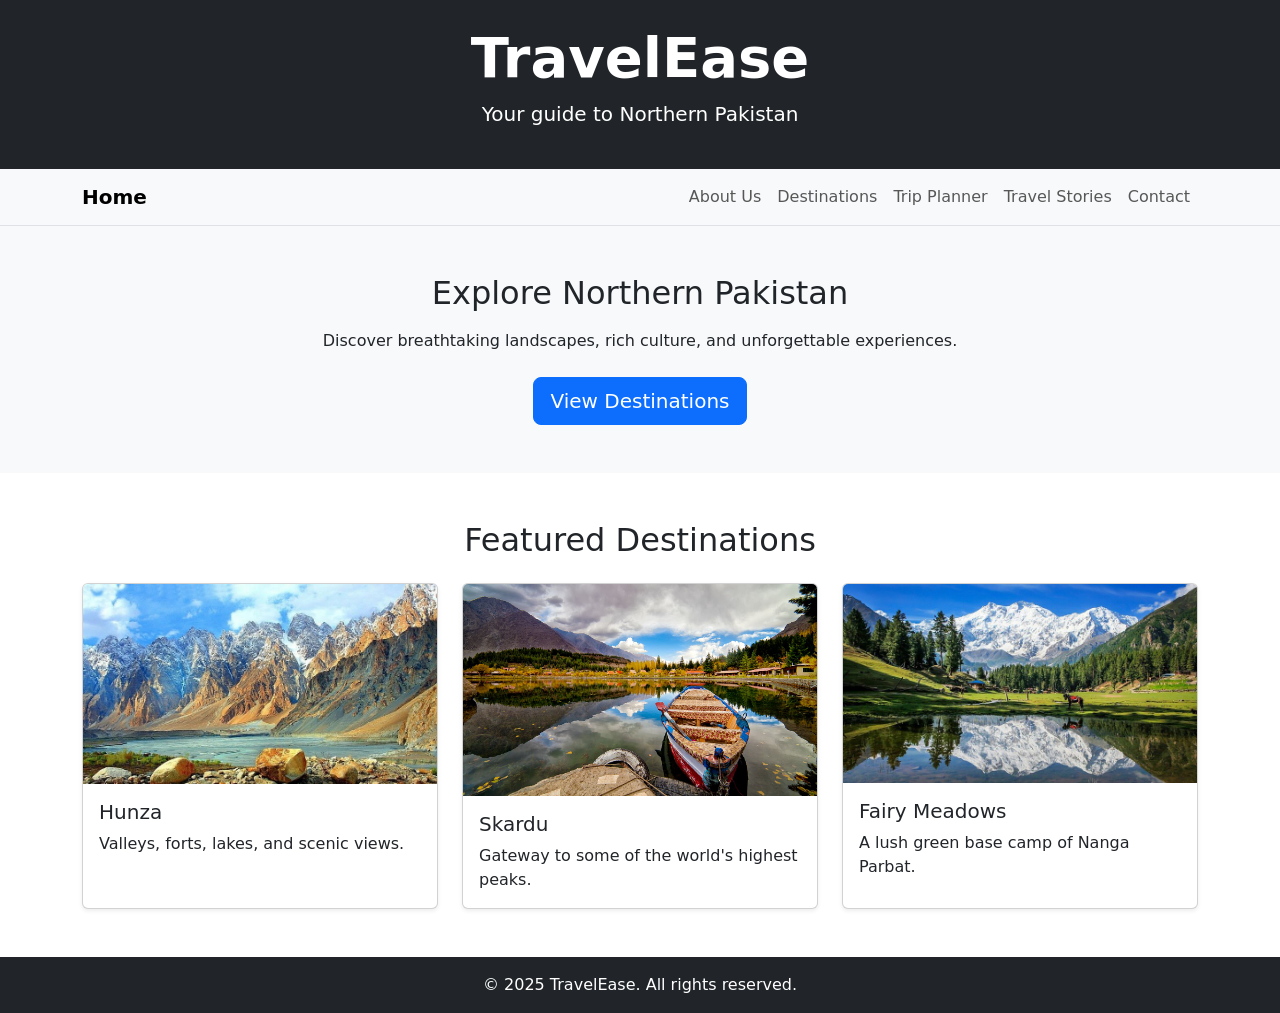
<file: src/index.html>
<!DOCTYPE html>
<html lang="en">
<head>
  <meta charset="UTF-8">
  <title>TravelEase - Northern Pakistan Guide</title>
  <meta name="viewport" content="width=device-width, initial-scale=1">
  <link href="https://cdn.jsdelivr.net/npm/bootstrap@5.3.0/dist/css/bootstrap.min.css" rel="stylesheet">
</head>
<body>
  <!-- Header -->
  <header class="bg-dark text-white text-center py-4">
    <div class="container">
      <h1 class="display-4 fw-bold">TravelEase</h1>
      <p class="lead">Your guide to Northern Pakistan</p>
    </div>
  </header>

  <!-- Navbar -->
  <nav class="navbar navbar-expand-lg navbar-light bg-light border-bottom">
    <div class="container">
      <a class="navbar-brand fw-bold" href="./index.html">Home</a>
      <button class="navbar-toggler" type="button" data-bs-toggle="collapse" data-bs-target="#navbarNav">
        <span class="navbar-toggler-icon"></span>
      </button>
      <div class="collapse navbar-collapse" id="navbarNav">
        <ul class="navbar-nav ms-auto">
          <li class="nav-item"><a class="nav-link" href="./about.html">About Us</a></li>
          <li class="nav-item"><a class="nav-link" href="./destinations.html">Destinations</a></li>
          <li class="nav-item"><a class="nav-link" href="./trip-planner.html">Trip Planner</a></li>
          <li class="nav-item"><a class="nav-link" href="./travel-stories.html">Travel Stories</a></li>
          <li class="nav-item"><a class="nav-link" href="./contact.html">Contact</a></li>
        </ul>
      </div>
    </div>
  </nav>

  <!-- Hero Section -->
  <section class="bg-light py-5">
    <div class="container text-center">
      <h2 class="mb-3">Explore Northern Pakistan</h2>
      <p class="mb-4">Discover breathtaking landscapes, rich culture, and unforgettable experiences.</p>
      <a href="./destinations.html" class="btn btn-primary btn-lg">View Destinations</a>
    </div>
  </section>

  <!-- Featured Destinations -->
  <main class="container py-5">
    <h2 class="mb-4 text-center">Featured Destinations</h2>
    <div class="row g-4">
      <div class="col-md-4">
        <div class="card h-100 shadow-sm">
          <img src="./images/hunza.jpg" class="card-img-top" alt="Hunza Valley">
          <div class="card-body">
            <h5 class="card-title">Hunza</h5>
            <p class="card-text">Valleys, forts, lakes, and scenic views.</p>
          </div>
        </div>
      </div>
      <div class="col-md-4">
        <div class="card h-100 shadow-sm">
          <img src="./images/skardu.jpg" class="card-img-top" alt="Skardu">
          <div class="card-body">
            <h5 class="card-title">Skardu</h5>
            <p class="card-text">Gateway to some of the world's highest peaks.</p>
          </div>
        </div>
      </div>
      <div class="col-md-4">
        <div class="card h-100 shadow-sm">
          <img src="./images/fairy-meadows.jpg" class="card-img-top" alt="Fairy Meadows">
          <div class="card-body">
            <h5 class="card-title">Fairy Meadows</h5>
            <p class="card-text">A lush green base camp of Nanga Parbat.</p>
          </div>
        </div>
      </div>
    </div>
  </main>

  <!-- Footer -->
  <footer class="bg-dark text-white text-center py-3">
    <div class="container">
      <p class="mb-0">© 2025 TravelEase. All rights reserved.</p>
    </div>
  </footer>

  <!-- Bootstrap JS (deferred) -->
  <script src="https://cdn.jsdelivr.net/npm/bootstrap@5.3.0/dist/js/bootstrap.bundle.min.js" defer></script>
</body>
</html>
</file>
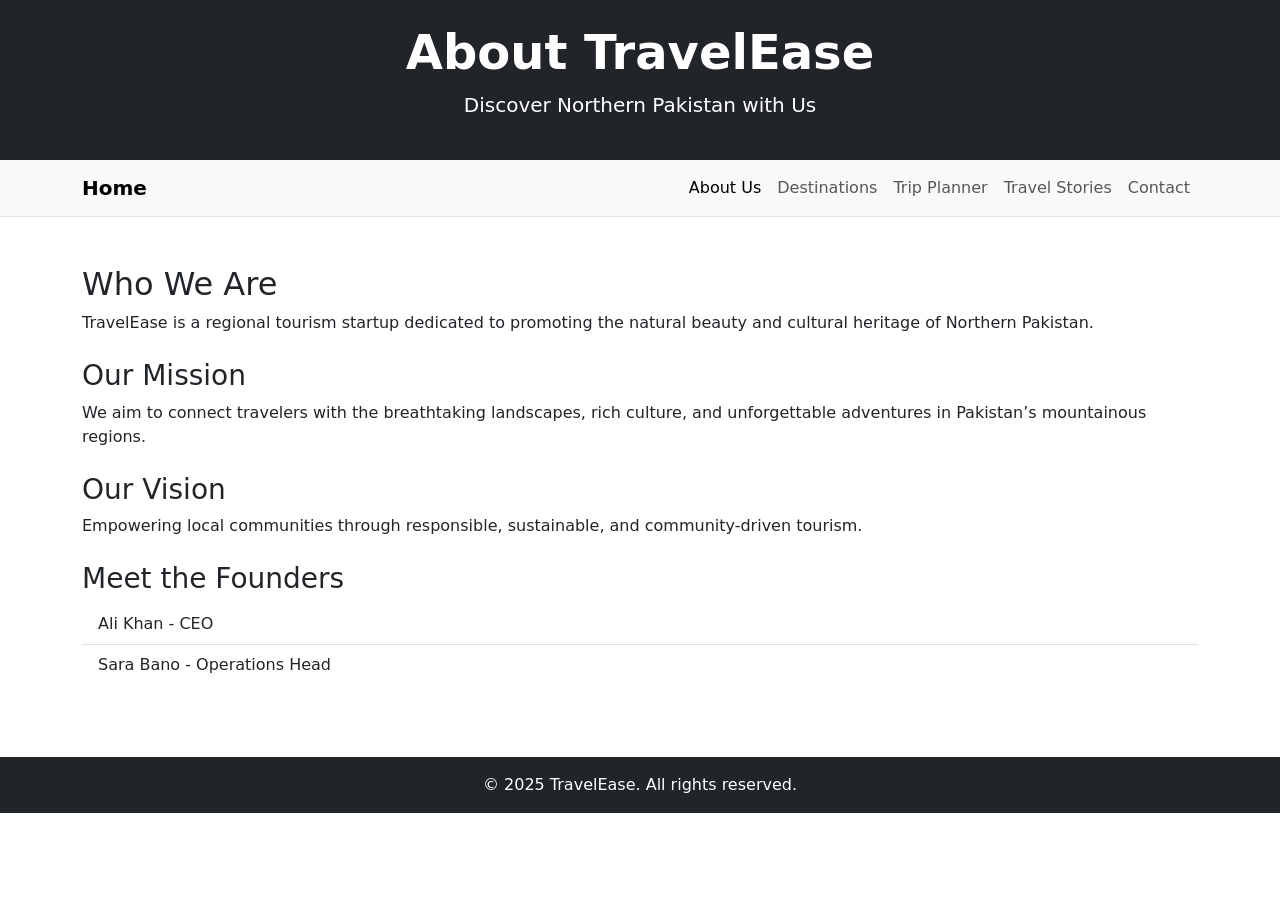
<file: src/about.html>
<!DOCTYPE html>
<html lang="en">
<head>
  <meta charset="UTF-8">
  <title>About Us - TravelEase</title>
  <meta name="viewport" content="width=device-width, initial-scale=1">
  <link href="https://cdn.jsdelivr.net/npm/bootstrap@5.3.0/dist/css/bootstrap.min.css" rel="stylesheet">
</head>
<body>
  <!-- Header -->
  <header class="bg-dark text-white text-center py-4">
    <div class="container">
      <h1 class="display-5 fw-bold">About TravelEase</h1>
      <p class="lead">Discover Northern Pakistan with Us</p>
    </div>
  </header>

  <!-- Navigation -->
  <nav class="navbar navbar-expand-lg navbar-light bg-light border-bottom">
    <div class="container">
      <a class="navbar-brand fw-bold" href="./index.html">Home</a>
      <button class="navbar-toggler" type="button" data-bs-toggle="collapse" data-bs-target="#navbarNav">
        <span class="navbar-toggler-icon"></span>
      </button>
      <div class="collapse navbar-collapse" id="navbarNav">
        <ul class="navbar-nav ms-auto">
          <li class="nav-item"><a class="nav-link active" href="./about.html">About Us</a></li>
          <li class="nav-item"><a class="nav-link" href="./destinations.html">Destinations</a></li>
          <li class="nav-item"><a class="nav-link" href="./trip-planner.html">Trip Planner</a></li>
          <li class="nav-item"><a class="nav-link" href="./travel-stories.html">Travel Stories</a></li>
          <li class="nav-item"><a class="nav-link" href="./contact.html">Contact</a></li>
        </ul>
      </div>
    </div>
  </nav>

  <!-- Main Content -->
  <main class="container py-5">
    <section class="mb-4">
      <h2>Who We Are</h2>
      <p>TravelEase is a regional tourism startup dedicated to promoting the natural beauty and cultural heritage of Northern Pakistan.</p>
    </section>

    <section class="mb-4">
      <h3>Our Mission</h3>
      <p>We aim to connect travelers with the breathtaking landscapes, rich culture, and unforgettable adventures in Pakistan’s mountainous regions.</p>
    </section>

    <section class="mb-4">
      <h3>Our Vision</h3>
      <p>Empowering local communities through responsible, sustainable, and community-driven tourism.</p>
    </section>

    <section>
      <h3>Meet the Founders</h3>
      <ul class="list-group list-group-flush">
        <li class="list-group-item">Ali Khan - CEO</li>
        <li class="list-group-item">Sara Bano - Operations Head</li>
      </ul>
    </section>
  </main>

  <!-- Footer -->
  <footer class="bg-dark text-white text-center py-3 mt-4">
    <div class="container">
      <p class="mb-0">© 2025 TravelEase. All rights reserved.</p>
    </div>
  </footer>

  <!-- Bootstrap JS (deferred) -->
  <script src="https://cdn.jsdelivr.net/npm/bootstrap@5.3.0/dist/js/bootstrap.bundle.min.js" defer></script>
</body>
</html>
</file>
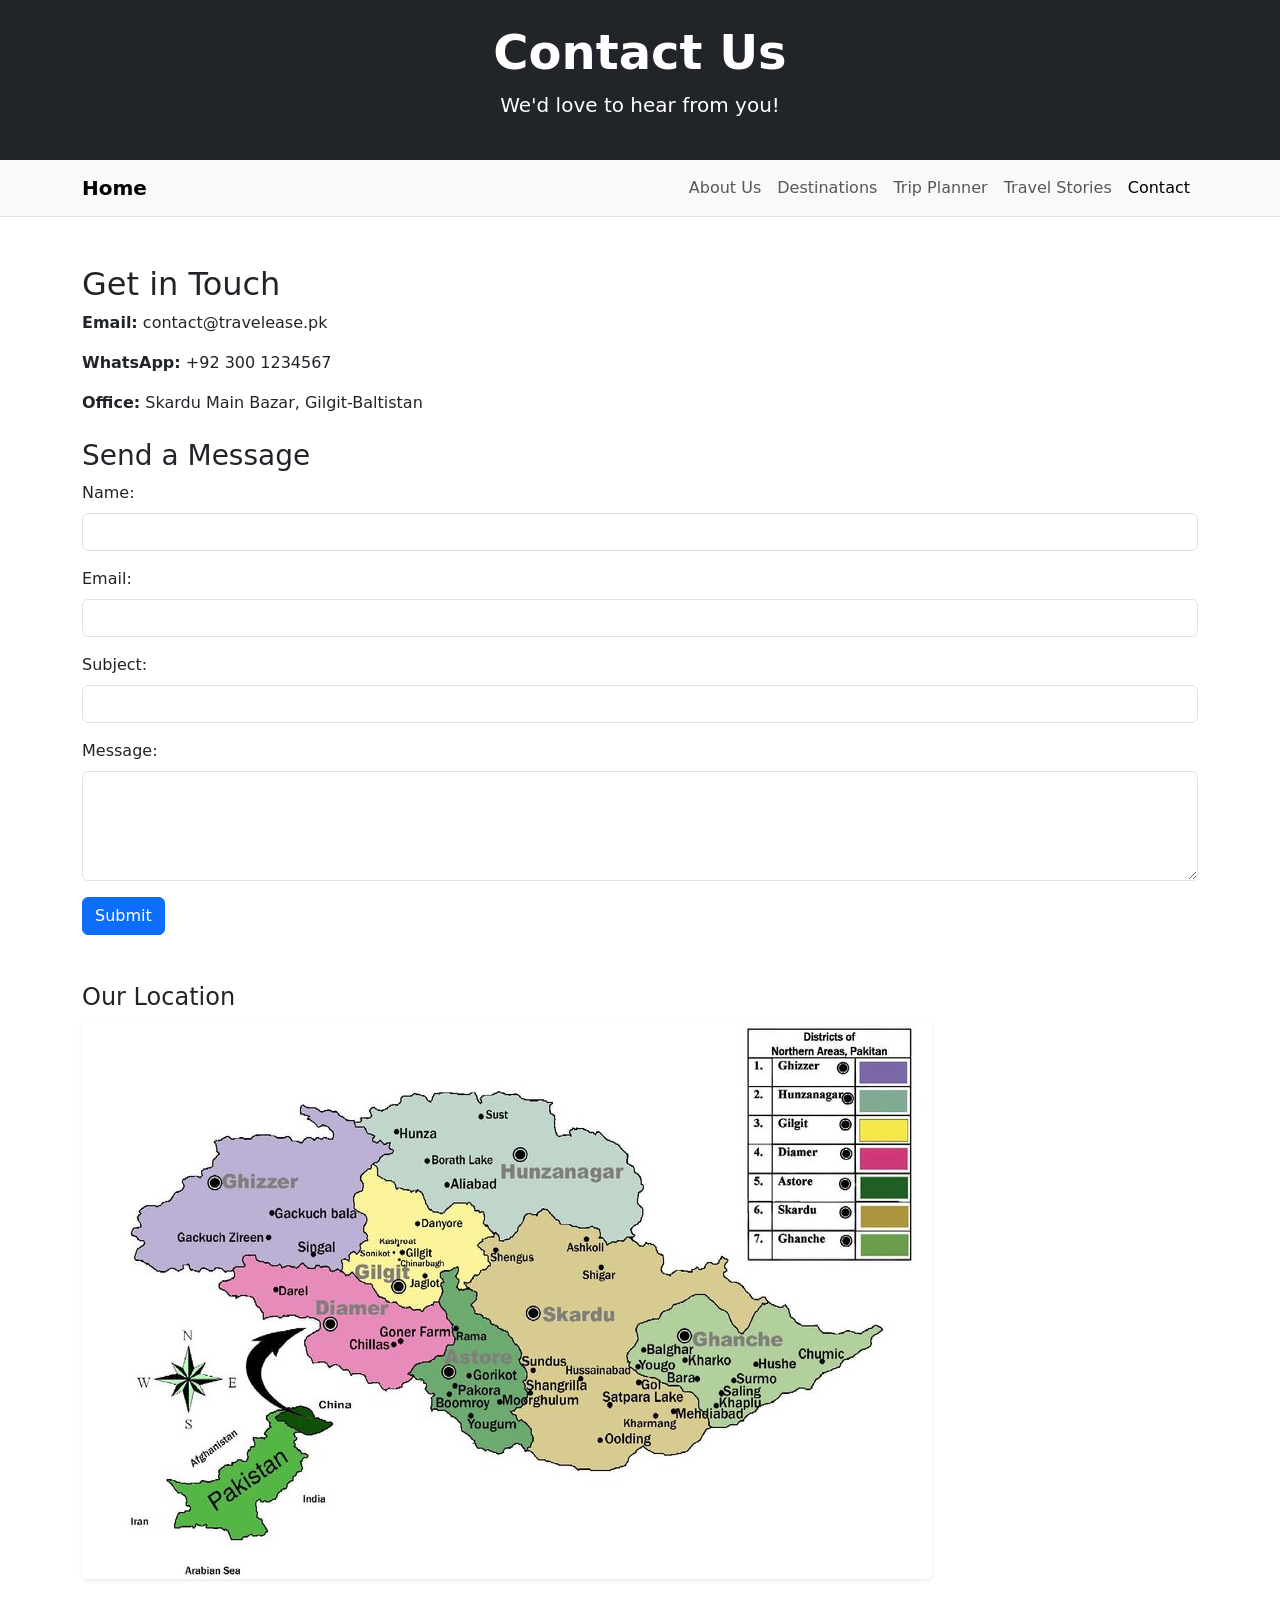
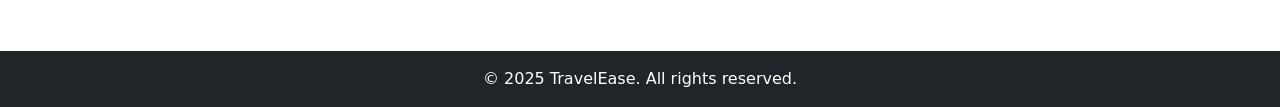
<file: src/contact.html>
<!DOCTYPE html>
<html lang="en">
<head>
  <meta charset="UTF-8">
  <title>Contact - TravelEase</title>
  <meta name="viewport" content="width=device-width, initial-scale=1">
  <link href="https://cdn.jsdelivr.net/npm/bootstrap@5.3.0/dist/css/bootstrap.min.css" rel="stylesheet">
</head>
<body>
  <!-- Header -->
  <header class="bg-dark text-white text-center py-4">
    <div class="container">
      <h1 class="display-5 fw-bold">Contact Us</h1>
      <p class="lead">We'd love to hear from you!</p>
    </div>
  </header>

  <!-- Navigation -->
  <nav class="navbar navbar-expand-lg navbar-light bg-light border-bottom">
    <div class="container">
      <a class="navbar-brand fw-bold" href="./index.html">Home</a>
      <button class="navbar-toggler" type="button" data-bs-toggle="collapse" data-bs-target="#navbarNav">
        <span class="navbar-toggler-icon"></span>
      </button>
      <div class="collapse navbar-collapse" id="navbarNav">
        <ul class="navbar-nav ms-auto">
          <li class="nav-item"><a class="nav-link" href="./about.html">About Us</a></li>
          <li class="nav-item"><a class="nav-link" href="./destinations.html">Destinations</a></li>
          <li class="nav-item"><a class="nav-link" href="./trip-planner.html">Trip Planner</a></li>
          <li class="nav-item"><a class="nav-link" href="./travel-stories.html">Travel Stories</a></li>
          <li class="nav-item"><a class="nav-link active" href="./contact.html">Contact</a></li>
        </ul>
      </div>
    </div>
  </nav>

  <!-- Main Content -->
  <main class="container py-5">
    <section class="mb-4">
      <h2>Get in Touch</h2>
      <p><strong>Email:</strong> contact@travelease.pk</p>
      <p><strong>WhatsApp:</strong> +92 300 1234567</p>
      <p><strong>Office:</strong> Skardu Main Bazar, Gilgit-Baltistan</p>
    </section>

    <section class="mb-5">
      <h3>Send a Message</h3>
      <form>
        <div class="mb-3">
          <label for="name" class="form-label">Name:</label>
          <input type="text" id="name" class="form-control" required>
        </div>
        <div class="mb-3">
          <label for="email" class="form-label">Email:</label>
          <input type="email" id="email" class="form-control" required>
        </div>
        <div class="mb-3">
          <label for="subject" class="form-label">Subject:</label>
          <input type="text" id="subject" class="form-control" required>
        </div>
        <div class="mb-3">
          <label for="message" class="form-label">Message:</label>
          <textarea id="message" class="form-control" rows="4" required></textarea>
        </div>
        <button class="btn btn-primary" type="submit">Submit</button>
      </form>
    </section>

    <section>
      <h4>Our Location</h4>
      <img src="images/map.jpg" class="img-fluid rounded shadow-sm" alt="Map of Skardu">
    </section>
  </main>

  <!-- Footer -->
  <footer class="bg-dark text-white text-center py-3 mt-4">
    <div class="container">
      <p class="mb-0">© 2025 TravelEase. All rights reserved.</p>
    </div>
  </footer>

  <!-- Bootstrap JS (deferred) -->
  <script src="https://cdn.jsdelivr.net/npm/bootstrap@5.3.0/dist/js/bootstrap.bundle.min.js" defer></script>
</body>
</html>
</file>
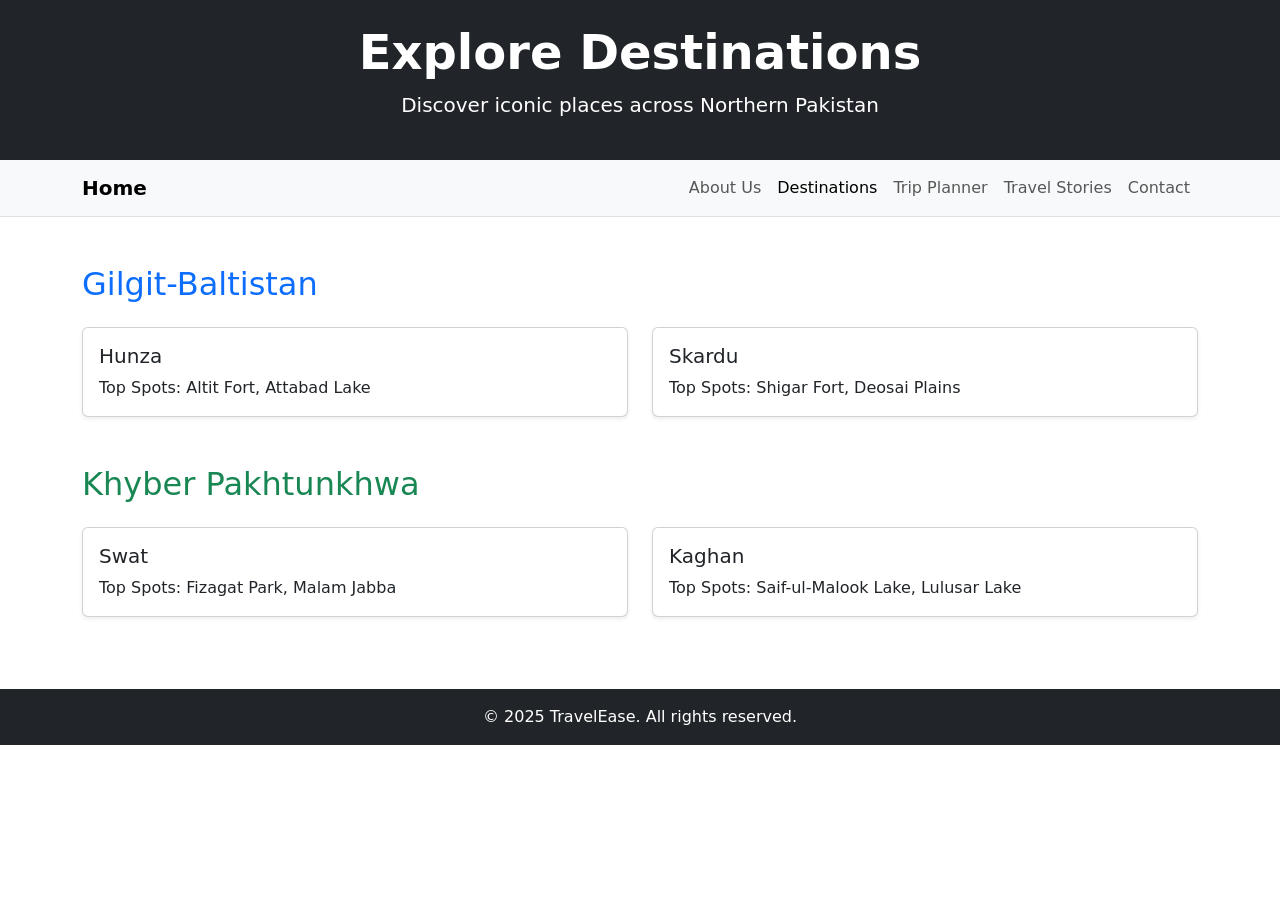
<file: src/destinations.html>
<!DOCTYPE html>
<html lang="en">
<head>
  <meta charset="UTF-8">
  <title>Destinations - TravelEase</title>
  <meta name="viewport" content="width=device-width, initial-scale=1">
  <link href="https://cdn.jsdelivr.net/npm/bootstrap@5.3.0/dist/css/bootstrap.min.css" rel="stylesheet">
</head>
<body>
  <!-- Header -->
  <header class="bg-dark text-white text-center py-4">
    <div class="container">
      <h1 class="display-5 fw-bold">Explore Destinations</h1>
      <p class="lead">Discover iconic places across Northern Pakistan</p>
    </div>
  </header>

  <!-- Navigation -->
  <nav class="navbar navbar-expand-lg navbar-light bg-light border-bottom">
    <div class="container">
      <a class="navbar-brand fw-bold" href="./index.html">Home</a>
      <button class="navbar-toggler" type="button" data-bs-toggle="collapse" data-bs-target="#navbarNav">
        <span class="navbar-toggler-icon"></span>
      </button>
      <div class="collapse navbar-collapse" id="navbarNav">
        <ul class="navbar-nav ms-auto">
          <li class="nav-item"><a class="nav-link" href="./about.html">About Us</a></li>
          <li class="nav-item"><a class="nav-link active" href="./destinations.html">Destinations</a></li>
          <li class="nav-item"><a class="nav-link" href="./trip-planner.html">Trip Planner</a></li>
          <li class="nav-item"><a class="nav-link" href="./travel-stories.html">Travel Stories</a></li>
          <li class="nav-item"><a class="nav-link" href="./contact.html">Contact</a></li>
        </ul>
      </div>
    </div>
  </nav>

  <!-- Destination Sections -->
  <main class="container py-5">
    <section class="mb-5">
      <h2 class="mb-4 text-primary">Gilgit-Baltistan</h2>
      <div class="row g-4">
        <div class="col-md-6">
          <div class="card shadow-sm h-100">
            <div class="card-body">
              <h5 class="card-title">Hunza</h5>
              <p class="card-text">Top Spots: Altit Fort, Attabad Lake</p>
            </div>
          </div>
        </div>
        <div class="col-md-6">
          <div class="card shadow-sm h-100">
            <div class="card-body">
              <h5 class="card-title">Skardu</h5>
              <p class="card-text">Top Spots: Shigar Fort, Deosai Plains</p>
            </div>
          </div>
        </div>
      </div>
    </section>

    <section>
      <h2 class="mb-4 text-success">Khyber Pakhtunkhwa</h2>
      <div class="row g-4">
        <div class="col-md-6">
          <div class="card shadow-sm h-100">
            <div class="card-body">
              <h5 class="card-title">Swat</h5>
              <p class="card-text">Top Spots: Fizagat Park, Malam Jabba</p>
            </div>
          </div>
        </div>
        <div class="col-md-6">
          <div class="card shadow-sm h-100">
            <div class="card-body">
              <h5 class="card-title">Kaghan</h5>
              <p class="card-text">Top Spots: Saif-ul-Malook Lake, Lulusar Lake</p>
            </div>
          </div>
        </div>
      </div>
    </section>
  </main>

  <!-- Footer -->
  <footer class="bg-dark text-white text-center py-3 mt-4">
    <div class="container">
      <p class="mb-0">© 2025 TravelEase. All rights reserved.</p>
    </div>
  </footer>

  <!-- Bootstrap JS -->
  <script src="https://cdn.jsdelivr.net/npm/bootstrap@5.3.0/dist/js/bootstrap.bundle.min.js" defer></script>
</body>
</html>
</file>
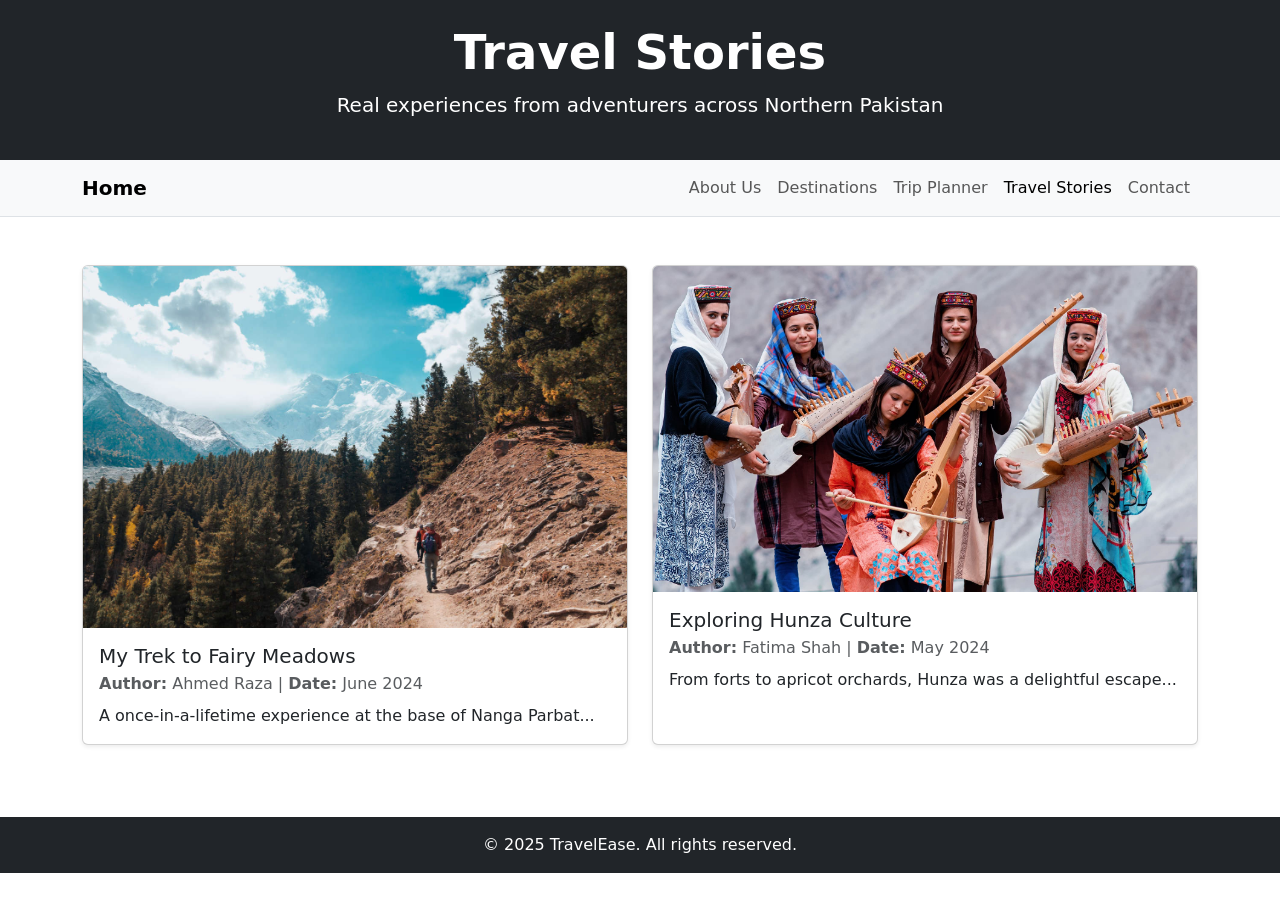
<file: src/travel-stories.html>
<!DOCTYPE html>
<html lang="en">
<head>
  <meta charset="UTF-8">
  <title>Travel Stories - TravelEase</title>
  <meta name="viewport" content="width=device-width, initial-scale=1">
  <link href="https://cdn.jsdelivr.net/npm/bootstrap@5.3.0/dist/css/bootstrap.min.css" rel="stylesheet">
</head>
<body>
  <!-- Header -->
  <header class="bg-dark text-white text-center py-4">
    <div class="container">
      <h1 class="display-5 fw-bold">Travel Stories</h1>
      <p class="lead">Real experiences from adventurers across Northern Pakistan</p>
    </div>
  </header>

  <!-- Navigation -->
  <nav class="navbar navbar-expand-lg navbar-light bg-light border-bottom">
    <div class="container">
      <a class="navbar-brand fw-bold" href="./index.html">Home</a>
      <button class="navbar-toggler" type="button" data-bs-toggle="collapse" data-bs-target="#navbarNav">
        <span class="navbar-toggler-icon"></span>
      </button>
      <div class="collapse navbar-collapse" id="navbarNav">
        <ul class="navbar-nav ms-auto">
          <li class="nav-item"><a class="nav-link" href="./about.html">About Us</a></li>
          <li class="nav-item"><a class="nav-link" href="./destinations.html">Destinations</a></li>
          <li class="nav-item"><a class="nav-link" href="./trip-planner.html">Trip Planner</a></li>
          <li class="nav-item"><a class="nav-link active" href="./travel-stories.html">Travel Stories</a></li>
          <li class="nav-item"><a class="nav-link" href="./contact.html">Contact</a></li>
        </ul>
      </div>
    </div>
  </nav>

  <!-- Main Content -->
  <main class="container py-5">
    <div class="row g-4">
      <!-- Story 1 -->
      <div class="col-md-6">
        <div class="card shadow-sm h-100">
          <img src="images/story1.jpg" class="card-img-top" alt="Fairy Meadows Trek">
          <div class="card-body">
            <h5 class="card-title">My Trek to Fairy Meadows</h5>
            <p class="card-subtitle text-muted mb-2"><strong>Author:</strong> Ahmed Raza | <strong>Date:</strong> June 2024</p>
            <p class="card-text">A once-in-a-lifetime experience at the base of Nanga Parbat...</p>
          </div>
        </div>
      </div>
      <!-- Story 2 -->
      <div class="col-md-6">
        <div class="card shadow-sm h-100">
          <img src="images/story2.jpg" class="card-img-top" alt="Hunza Culture">
          <div class="card-body">
            <h5 class="card-title">Exploring Hunza Culture</h5>
            <p class="card-subtitle text-muted mb-2"><strong>Author:</strong> Fatima Shah | <strong>Date:</strong> May 2024</p>
            <p class="card-text">From forts to apricot orchards, Hunza was a delightful escape...</p>
          </div>
        </div>
      </div>
    </div>
  </main>

  <!-- Footer -->
  <footer class="bg-dark text-white text-center py-3 mt-4">
    <div class="container">
      <p class="mb-0">© 2025 TravelEase. All rights reserved.</p>
    </div>
  </footer>

  <!-- Bootstrap JS (deferred) -->
  <script src="https://cdn.jsdelivr.net/npm/bootstrap@5.3.0/dist/js/bootstrap.bundle.min.js" defer></script>
</body>
</html>
</file>
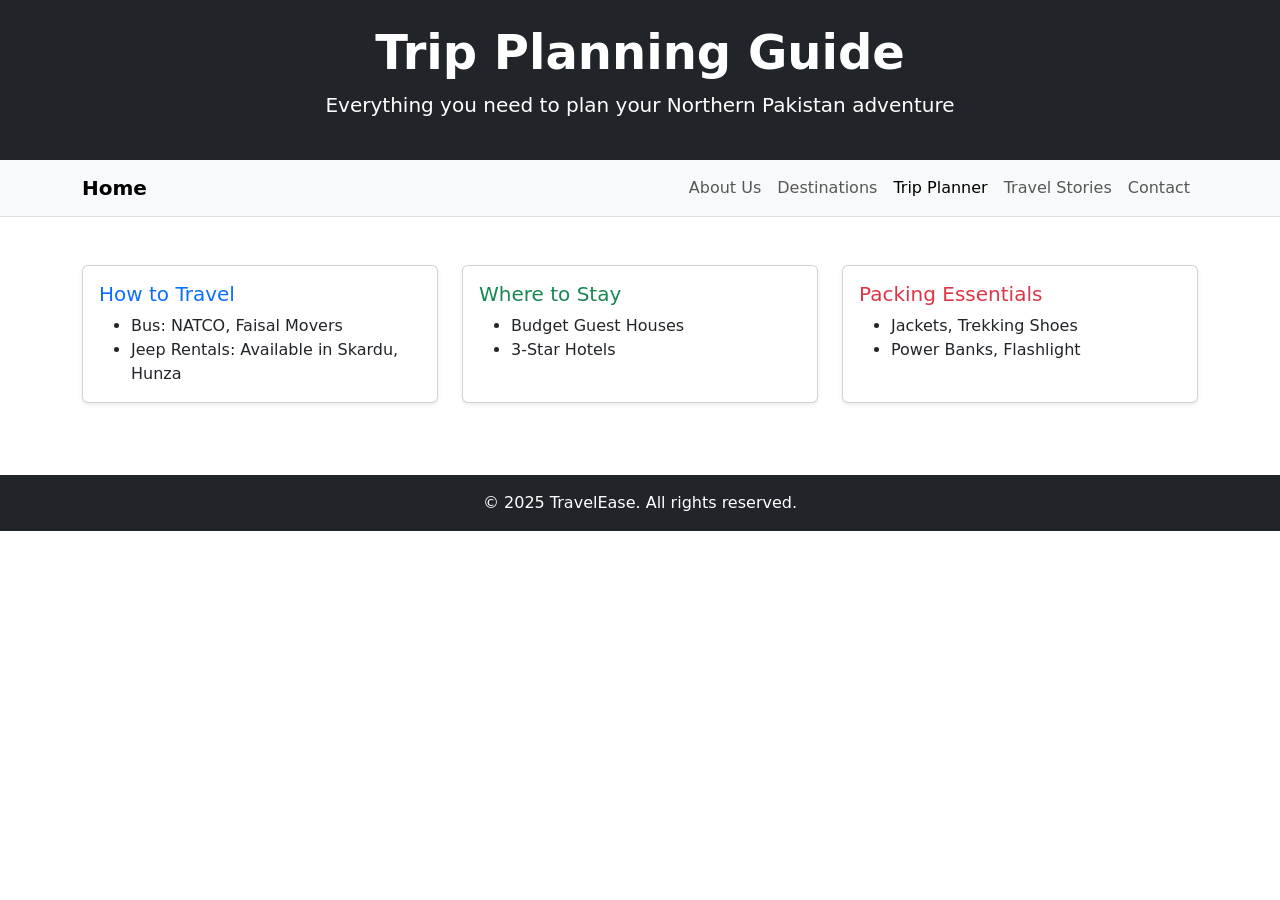
<file: src/trip-planner.html>
<!DOCTYPE html>
<html lang="en">
<head>
  <meta charset="UTF-8">
  <title>Trip Planner - TravelEase</title>
  <meta name="viewport" content="width=device-width, initial-scale=1">
  <link href="https://cdn.jsdelivr.net/npm/bootstrap@5.3.0/dist/css/bootstrap.min.css" rel="stylesheet">
</head>
<body>
  <!-- Header -->
  <header class="bg-dark text-white text-center py-4">
    <div class="container">
      <h1 class="display-5 fw-bold">Trip Planning Guide</h1>
      <p class="lead">Everything you need to plan your Northern Pakistan adventure</p>
    </div>
  </header>

  <!-- Navigation -->
  <nav class="navbar navbar-expand-lg navbar-light bg-light border-bottom">
    <div class="container">
      <a class="navbar-brand fw-bold" href="./index.html">Home</a>
      <button class="navbar-toggler" type="button" data-bs-toggle="collapse" data-bs-target="#navbarNav">
        <span class="navbar-toggler-icon"></span>
      </button>
      <div class="collapse navbar-collapse" id="navbarNav">
        <ul class="navbar-nav ms-auto">
          <li class="nav-item"><a class="nav-link" href="./about.html">About Us</a></li>
          <li class="nav-item"><a class="nav-link" href="./destinations.html">Destinations</a></li>
          <li class="nav-item"><a class="nav-link active" href="./trip-planner.html">Trip Planner</a></li>
          <li class="nav-item"><a class="nav-link" href="./travel-stories.html">Travel Stories</a></li>
          <li class="nav-item"><a class="nav-link" href="./contact.html">Contact</a></li>
        </ul>
      </div>
    </div>
  </nav>

  <!-- Main Content -->
  <main class="container py-5">
    <div class="row g-4">
      <div class="col-md-4">
        <div class="card h-100 shadow-sm">
          <div class="card-body">
            <h5 class="card-title text-primary">How to Travel</h5>
            <ul class="card-text">
              <li>Bus: NATCO, Faisal Movers</li>
              <li>Jeep Rentals: Available in Skardu, Hunza</li>
            </ul>
          </div>
        </div>
      </div>
      <div class="col-md-4">
        <div class="card h-100 shadow-sm">
          <div class="card-body">
            <h5 class="card-title text-success">Where to Stay</h5>
            <ul class="card-text">
              <li>Budget Guest Houses</li>
              <li>3-Star Hotels</li>
            </ul>
          </div>
        </div>
      </div>
      <div class="col-md-4">
        <div class="card h-100 shadow-sm">
          <div class="card-body">
            <h5 class="card-title text-danger">Packing Essentials</h5>
            <ul class="card-text">
              <li>Jackets, Trekking Shoes</li>
              <li>Power Banks, Flashlight</li>
            </ul>
          </div>
        </div>
      </div>
    </div>
  </main>

  <!-- Footer -->
  <footer class="bg-dark text-white text-center py-3 mt-4">
    <div class="container">
      <p class="mb-0">© 2025 TravelEase. All rights reserved.</p>
    </div>
  </footer>

  <!-- Bootstrap JS (deferred) -->
  <script src="https://cdn.jsdelivr.net/npm/bootstrap@5.3.0/dist/js/bootstrap.bundle.min.js" defer></script>
</body>
</html>
</file>
